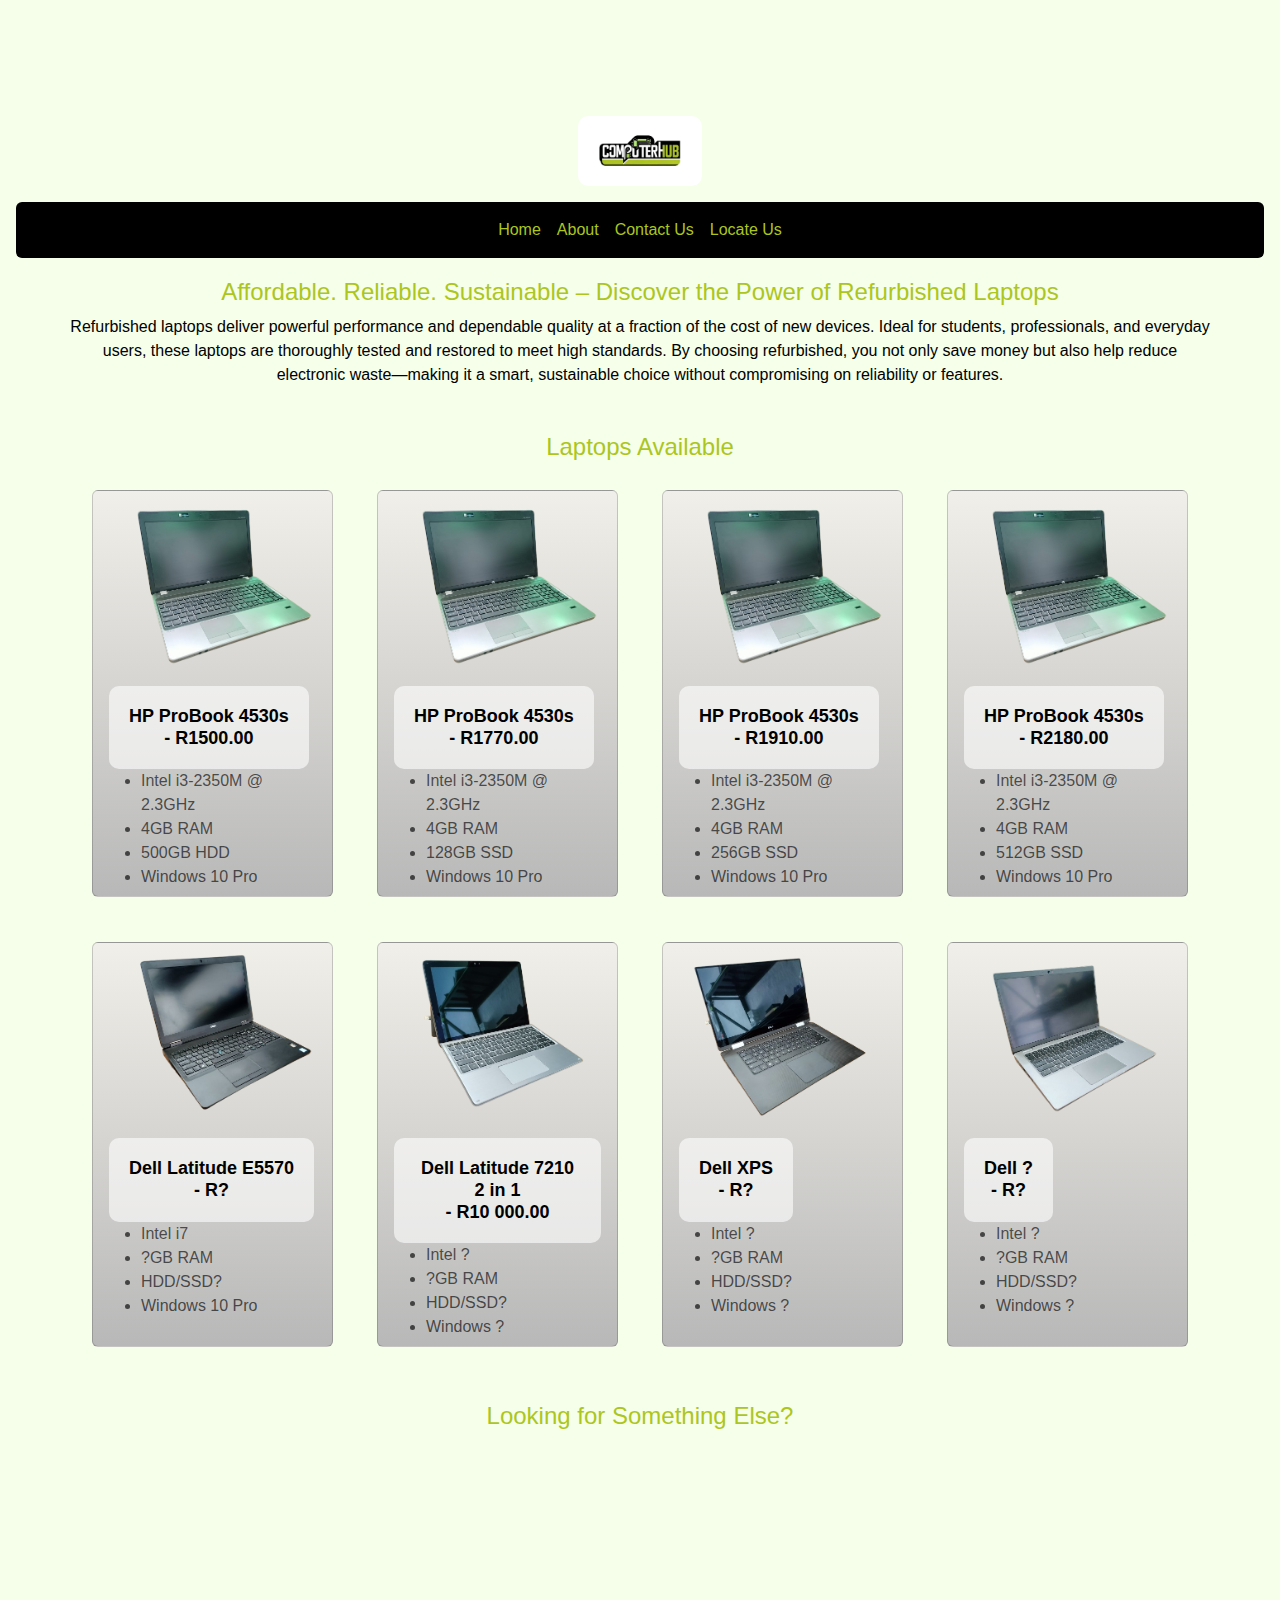
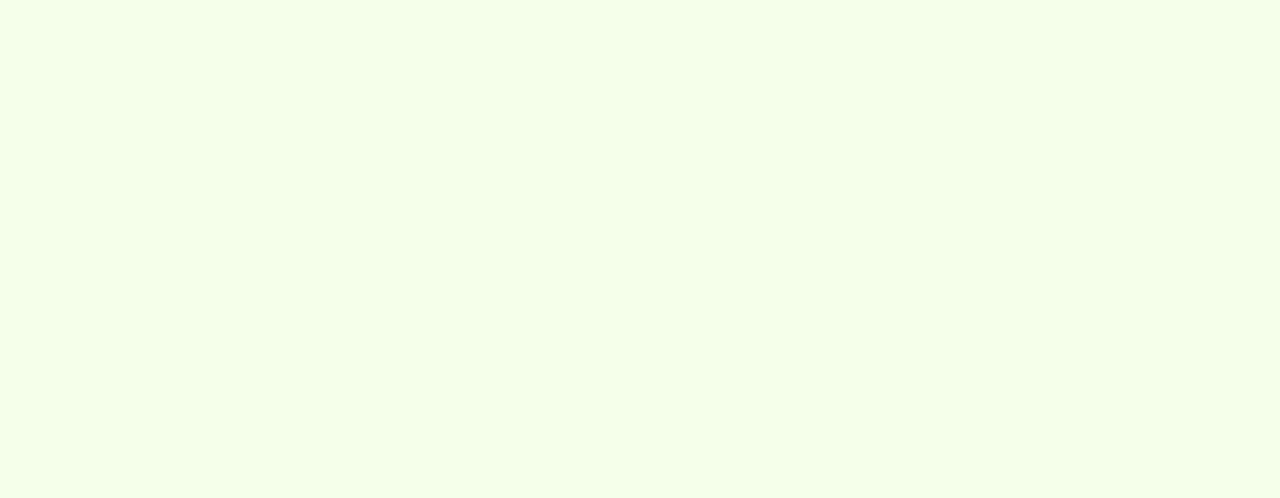
<file: laptopCatalogue.html>
<!DOCTYPE html>
<html lang="en">
<head>
    <meta charset="UTF-8">
    <meta name="viewport" content="width=device-width, initial-scale=1.0">
    <title>ComputerHub | Laptops</title>
    <link rel="icon" type="image/x-icon" href="/images/logoICO.ico">
    <link href="https://cdn.jsdelivr.net/npm/bootstrap@5.3.3/dist/css/bootstrap.min.css" rel="stylesheet">
    <link rel="stylesheet" href="https://cdn.jsdelivr.net/npm/bootstrap-icons@1.13.1/font/bootstrap-icons.min.css">
    <link rel="stylesheet" href="css/style.css">
</head>

<body>
    <div id="preloader">
      <div class="spinner"></div>
    </div>

   <div class="header">
        <div class="container text-center my-3">
            <img class="logo" src="images/logo.jpg" alt="Computer Hub Logo">
        </div>
        

    <nav class="navbar navbar-expand-lg rounded mx-3">
        <div class="container-fluid justify-content">
            <button class="navbar-toggler" type="button" data-bs-toggle="collapse" data-bs-target="#mainNavbar" aria-controls="mainNavbar" aria-expanded="false" aria-label="Toggle navigation">
                <span class="navbar-toggler-icon"></span>
            </button>
            <div class="collapse navbar-collapse justify-content-center" id="mainNavbar">
                <ul class="navbar-nav">
                    <li class="nav-item"><a class="nav-link" href="index.html">Home</a></li>
                    <li class="nav-item"><a class="nav-link" href="aboutUs.html">About</a></li>
                    <li class="nav-item"><a class="nav-link" href="contactUs.html">Contact Us</a></li>
                    <li class="nav-item"><a class="nav-link" href="locateUs.html">Locate Us</a></li>
                </ul>
            </div>
        </div>
    </nav>
</div>
     <div class="container catalogue fade-in">
        <div class="">
            <h4>Affordable. Reliable. Sustainable – Discover the Power of Refurbished Laptops</h4>
            <div class="catText">
                <p class="catText">
                    Refurbished laptops deliver powerful performance and dependable quality at a fraction of the cost of new devices. Ideal for students, professionals, and everyday users, these laptops are thoroughly tested and restored to meet high standards. By choosing refurbished, you not only save money but also help reduce electronic waste—making it a smart, sustainable choice without compromising on reliability or features.
            </p>
            </div>  
        </div>
    </div>

     <div class="container description fade-in">
        <div class="">
            <h4>Laptops Available</h4>
        </div>
    </div>


    <div class="container storeFront">
        <div class="row justify-content-center">
            <div class="col-md-3 col-sm-6">
                <div class="card product-Card">
                    <img class="card-img-top" src="images/HPProbook-removebg-preview.png" alt="Laptop">
                    <div class="card-body">
                        <h4 class="card-title product-Title">HP ProBook 4530s <br>- R1500.00</h4>
                        <ul>
                            <li class="product-Spec">Intel i3-2350M @ 2.3GHz</li>
                            <li class="product-Spec">4GB RAM</li>
                            <li class="product-Spec">500GB HDD</li>
                            <li class="product-Spec">Windows 10 Pro</li>
                        </ul>
                    </div>
                </div>
            </div>

            <div class="col-md-3 col-sm-6">
                <div class="card product-Card">
                    <img class="card-img-top" src="images/HPProbook-removebg-preview.png" alt="Computer">
                    <div class="card-body">
                        <h4 class="card-title product-Title">HP ProBook 4530s <br>- R1770.00</h4>
                        <ul>
                            <li class="product-Spec">Intel i3-2350M @ 2.3GHz</li>
                            <li class="product-Spec">4GB RAM</li>
                            <li class="product-Spec">128GB SSD</li>
                            <li class="product-Spec">Windows 10 Pro</li>
                        </ul>
                    </div>
                </div>
            </div>

            <div class="col-md-3 col-sm-6">
                <div class="card product-Card">
                    <img class="card-img-top" src="images/HPProbook-removebg-preview.png" alt="Networking">
                    <div class="card-body">
                        <h4 class="card-title product-Title">HP ProBook 4530s <br>- R1910.00</h4>
                        <ul>
                            <li class="product-Spec">Intel i3-2350M @ 2.3GHz</li>
                            <li class="product-Spec">4GB RAM</li>
                            <li class="product-Spec">256GB SSD</li>
                            <li class="product-Spec">Windows 10 Pro</li>
                        </ul>
                    </div>
                </div>
            </div>

            <div class="col-md-3 col-sm-6">
                <div class="card product-Card">
                    <img class="card-img-top" src="images/HPProbook-removebg-preview.png" alt="Peripherals">
                    <div class="card-body">
                        <h4 class="card-title product-Title">HP ProBook 4530s <br>- R2180.00</h4>
                        <ul>
                            <li class="product-Spec">Intel i3-2350M @ 2.3GHz</li>
                            <li class="product-Spec">4GB RAM</li>
                            <li class="product-Spec">512GB SSD</li>
                            <li class="product-Spec">Windows 10 Pro</li>
                        </ul>
                    </div>
                </div>
            </div>

            <div class="col-md-3 col-sm-6">
                <div class="card product-Card">
                    <img class="card-img-top" src="images/dellLatitudeE5570-removebg-preview.png" alt="Laptop">
                    <div class="card-body">
                        <h4 class="card-title product-Title">Dell Latitude E5570 <br>- R?</h4>
                        <ul>
                            <li class="product-Spec">Intel i7</li>
                            <li class="product-Spec">?GB RAM</li>
                            <li class="product-Spec">HDD/SSD?</li>
                            <li class="product-Spec">Windows 10 Pro</li>
                        </ul>
                    </div>
                </div>
            </div>

            <div class="col-md-3 col-sm-6">
                <div class="card product-Card">
                    <img class="card-img-top" src="images/Dell2in1-removebg-preview.png" alt="Computer">
                    <div class="card-body">
                        <h4 class="card-title product-Title">Dell Latitude 7210 2 in 1 <br>- R10 000.00</h4>
                        <ul>
                            <li class="product-Spec">Intel ?</li>
                            <li class="product-Spec">?GB RAM</li>
                            <li class="product-Spec">HDD/SSD?</li>
                            <li class="product-Spec">Windows ?</li>
                        </ul>
                    </div>
                </div>
            </div>

            <div class="col-md-3 col-sm-6">
                <div class="card product-Card">
                    <img class="card-img-top" src="images/dellXPS-removebg-preview.png" alt="Networking">
                    <div class="card-body">
                        <h4 class="card-title product-Title">Dell XPS <br>- R?</h4>
                        <ul>
                            <li class="product-Spec">Intel ?</li>
                            <li class="product-Spec">?GB RAM</li>
                            <li class="product-Spec">HDD/SSD?</li>
                            <li class="product-Spec">Windows ?</li>
                        </ul>
                    </div>
                </div>
            </div>

            <div class="col-md-3 col-sm-6">
                <div class="card product-Card">
                    <img class="card-img-top" src="images/delllatitude-removebg-preview.png" alt="Peripherals">
                    <div class="card-body">
                        <h4 class="card-title product-Title">Dell ? <br>- R?</h4>
                        <ul>
                            <li class="product-Spec">Intel ?</li>
                            <li class="product-Spec">?GB RAM</li>
                            <li class="product-Spec">HDD/SSD?</li>
                            <li class="product-Spec">Windows ?</li>
                        </ul>
                    </div>
                </div>
            </div>

        </div>
    </div>

    <div class="container clients">
            <h4>Looking for Something Else?</h4> 
        </div>

         <div class="container storeFront fade-in">
        <div class="row justify-content-center">
        
            <div class="col-md-3 col-sm-6">
                <div class="card product-Card">
                    <img class="card-img-top" src="images/computer.jpg" alt="Computer">
                    <div class="card-body">
                        <h4 class="card-title product-Title">Computers</h4>
                        <a href="computerCatalogue.html" class="btn btn-success product-Button">View Products</a>
                    </div>
                </div>
            </div>

            <div class="col-md-3 col-sm-6">
                <div class="card product-Card">
                    <img class="card-img-top" src="images/networking.jpg" alt="Networking">
                    <div class="card-body">
                        <h4 class="card-title product-Title">Networks and Tools</h4>
                        <a href="networkToolsCatalogue.html" class="btn btn-success product-Button">View Products</a>
                    </div>
                </div>
            </div>
            
            <div class="col-md-3 col-sm-6">
                <div class="card product-Card">
                    <img class="card-img-top" src="images/peripherals.jpg" alt="Peripherals">
                    <div class="card-body">
                        <h4 class="card-title product-Title">Accessories</h4>
                        <a href="peripheralsCatalogue.html" class="btn btn-success product-Button">View Products</a>
                    </div>
                </div>
            </div>
        </div>
    </div>

    <div class="container footer fade-in">
      
        <div class="row">
            <div class="col-md-4 address">
                <h4>Address:</h4>
                <div class="contactInfo">
                    <p>
                        <i class="bi bi-geo-alt-fill"></i>
                        <a class="footer-Links" href="https://www.google.com/maps/dir//Unit+C12,+11+Havelock+Rd,+Willow+Park+Manor,+Pretoria,+0184" target="_blank">Unit C12, 11 Havelock Rd,<br>Willow Park Manor,<br>Pretoria, 0184</a>
                    </p>
                    <p>
                        <i class="bi bi-collection-fill"></i>Collection in-store<br>
                        <i class="bi bi-arrow-repeat"></i>7 Day Exhange<br>
                        <i class="bi bi-credit-card-2-front-fill"></i>Secure Payments
                    </p>
                </div>
            </div>

            <div class="col-md-4"></div>
            <div class="col-md-4 contact-us">
                <h4>Contact Us:</h4>
                <div class="contactInfo">
                    <p>
                        <i class="bi bi-telephone-fill"></i>084 706 1007<br>
                        <i class="bi bi-whatsapp"></i>084 706 1007<br>
                        <i class="bi bi-envelope-at-fill"></i><a href="mailto:repairs@computerhub.co.za">repairs@computerhub.co.za</a>
                    </p>

                    <h4>Quick Links:</h4>
                    <p><i class="bi bi-facebook"></i><a href="https://web.facebook.com/people/Computer-Hub/61571842756671/">Facebook</a></p>
                </div>
                
                
                
            </div>
        </div>
        
        <div class="container clients">
            <h4>We Aim to Please Our Clients</h4> 
        </div>
    </div>


    <script src="https://cdn.jsdelivr.net/npm/bootstrap@5.3.3/dist/js/bootstrap.bundle.min.js"></script>
    <script src="js/script.js"></script>
</body>
</html>
</file>
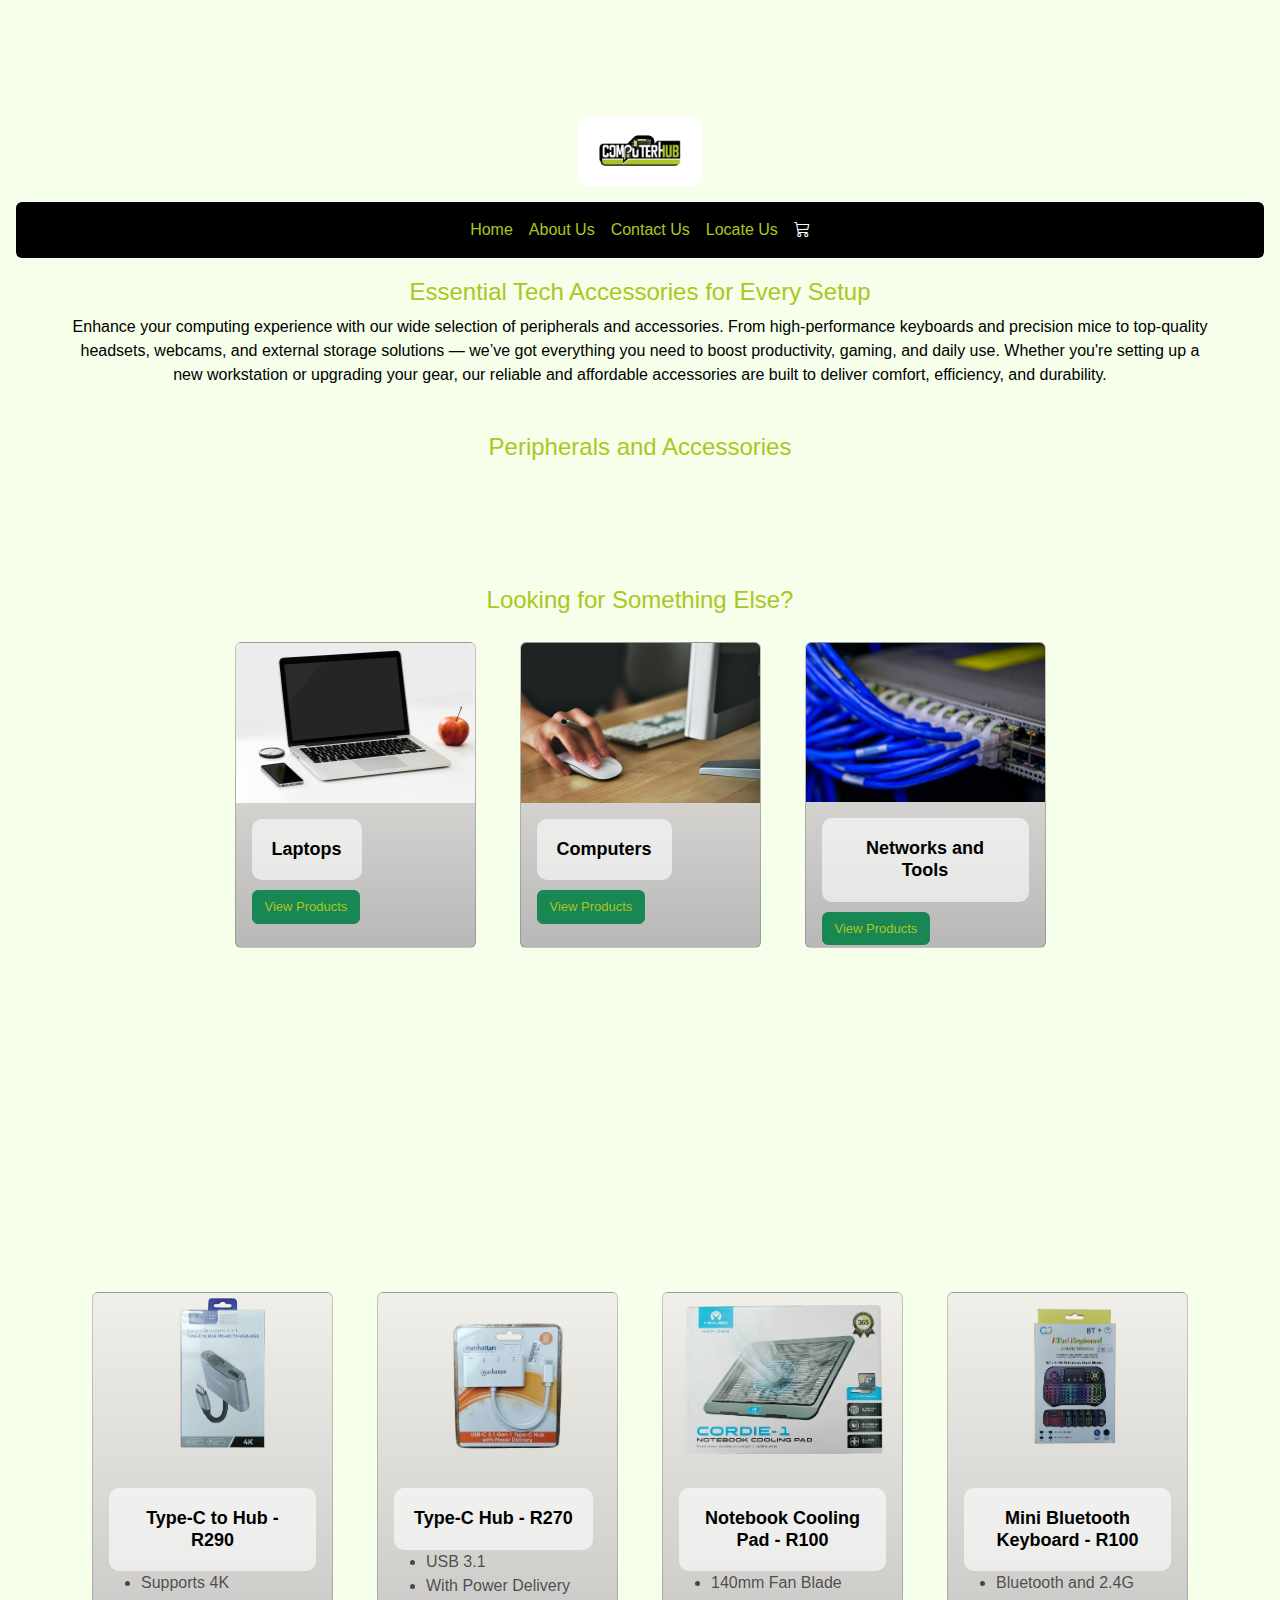
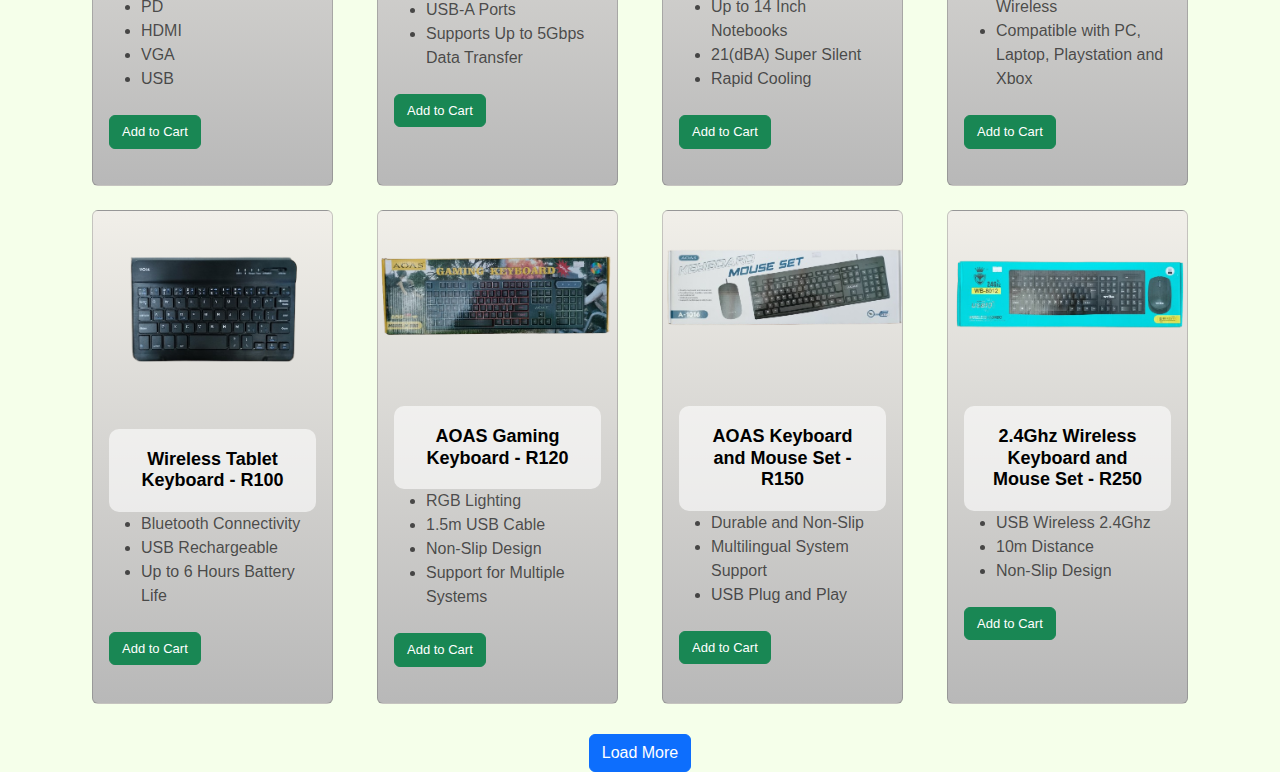
<file: peripheralsCatalogue.html>
<!DOCTYPE html>
<html lang="en">
<head>
    <meta charset="UTF-8">
    <meta name="viewport" content="width=device-width, initial-scale=1.0">
    <title>ComputerHub | Peripherals and Accessories</title>
    <link rel="icon" type="image/x-icon" href="/images/logoICO.ico">
    <link href="https://cdn.jsdelivr.net/npm/bootstrap@5.3.3/dist/css/bootstrap.min.css" rel="stylesheet">
    <link rel="stylesheet" href="https://cdn.jsdelivr.net/npm/bootstrap-icons@1.13.1/font/bootstrap-icons.min.css">
    <link rel="stylesheet" href="css/style.css">
</head>

<body data-category="accessories">
    <div id="preloader">
      <div class="spinner"></div>
    </div>

     <div class="header">
        <div class="container text-center my-3">
            <img class="logo" src="images/logo.jpg" alt="Computer Hub Logo">
        </div>
        

    <nav class="navbar navbar-expand-lg rounded mx-3">
        <div class="container-fluid justify-content-center">
            <button class="navbar-toggler" type="button" data-bs-toggle="collapse" data-bs-target="#mainNavbar" aria-controls="mainNavbar" aria-expanded="false" aria-label="Toggle navigation">
                <span class="navbar-toggler-icon"></span>
            </button>
            <div class="collapse navbar-collapse justify-content-center" id="mainNavbar">
                <ul class="navbar-nav">
                    <li class="nav-item"><a class="nav-link" href="index.html">Home</a></li>
                    <li class="nav-item"><a class="nav-link" href="aboutUs.html">About Us</a></li>
                    <li class="nav-item"><a class="nav-link" href="contactUs.html">Contact Us</a></li>
                    <li class="nav-item"><a class="nav-link" href="locateUs.html">Locate Us</a></li>
                    <li class="nav-item">
                        <a class="nav-link position-relative" href="cart.html">
                            <i class="bi bi-cart3"></i>
                            <span id="cart-count" class="position-absolute top-0 start-100 translate-middle badge rounded-pill bg-success">0</span>
                        </a>
                    </li>
                </ul>
            </div>
        </div>
    </nav>
</div>

    <div class="container catalogue fade-in">
        <div class="">
            <h4>Essential Tech Accessories for Every Setup</h4>
            <div class="catText">
                <p class="catText">
                    Enhance your computing experience with our wide selection of peripherals and accessories. From high-performance keyboards and precision mice to top-quality headsets, webcams, and external storage solutions — we’ve got everything you need to boost productivity, gaming, and daily use. Whether you're setting up a new workstation or upgrading your gear, our reliable and affordable accessories are built to deliver comfort, efficiency, and durability.
            </p>
            </div>  
        </div>
    </div>

     <div class="container description fade-in">
        <div class="">
            <h4>Peripherals and Accessories</h4>
        </div>
    </div>

    <!-- Product Grid Placeholder -->
    <div class="container my-5">
        <div class="row" id="productGrid">
        <!-- Dynamic product cards will load here via JS -->
        </div>
    </div>

    <div class="container clients">
            <h4>Looking for Something Else?</h4> 
        </div>

    <div class="container storeFront fade-in">
        <div class="row justify-content-center">
            <div class="col-md-3 col-sm-6">
                <div class="card product-Card">
                    <img class="card-img-top" src="images/laptop.jpg" alt="Laptop">
                    <div class="card-body">
                        <h4 class="card-title product-Title">Laptops</h4>
                        <a href="laptopCatalogue.html" class="btn btn-success product-Button">View Products</a>
                    </div>
                </div>
            </div>
            
            <div class="col-md-3 col-sm-6">
                <div class="card product-Card">
                    <img class="card-img-top" src="images/computer.jpg" alt="Computer">
                    <div class="card-body">
                        <h4 class="card-title product-Title">Computers</h4>
                        <a href="computerCatalogue.html" class="btn btn-success product-Button">View Products</a>
                    </div>
                </div>
            </div>

            <div class="col-md-3 col-sm-6">
                <div class="card product-Card">
                    <img class="card-img-top" src="images/networking.jpg" alt="Networking">
                    <div class="card-body">
                        <h4 class="card-title product-Title">Networks and Tools</h4>
                        <a href="networkToolsCatalogue.html" class="btn btn-success product-Button">View Products</a>
                    </div>
                </div>
            </div>
        </div>
    </div>

    <div class="container footer fade-in">
      
        <div class="row">
            <div class="col-md-4 address">
                <h4>Address:</h4>
                <div class="contactInfo">
                    <p>
                        <i class="bi bi-geo-alt-fill"></i>
                        <a class="footer-Links" href="https://www.google.com/maps/dir//Unit+C12,+11+Havelock+Rd,+Willow+Park+Manor,+Pretoria,+0184" target="_blank">Unit C12, 11 Havelock Rd,<br>Willow Park Manor,<br>Pretoria, 0184</a>
                    </p>
                    <p>
                        <i class="bi bi-collection-fill"></i>Collection in-store<br>
                        <i class="bi bi-arrow-repeat"></i>7 Day Exhange<br>
                        <i class="bi bi-credit-card-2-front-fill"></i>Secure Payments
                    </p>
                </div>
            </div>

            <div class="col-md-4"></div>
            <div class="col-md-4 contact-us">
                <h4>Contact Us:</h4>
                <div class="contactInfo">
                    <p>
                        <i class="bi bi-telephone-fill"></i>084 706 1007<br>
                        <i class="bi bi-whatsapp"></i>084 706 1007<br>
                        <i class="bi bi-envelope-at-fill"></i><a href="mailto:repairs@computerhub.co.za">repairs@computerhub.co.za</a>
                    </p>

                    <h4>Quick Links:</h4>
                    <p><i class="bi bi-facebook"></i><a href="https://web.facebook.com/people/Computer-Hub/61571842756671/">Facebook</a></p>
                </div>
                
                
                
            </div>
        </div>
        
        <div class="container clients">
            <h4>We Aim to Please Our Clients</h4> 
        </div>
    </div>

    <script src="js/script.js"></script>
    <script src="js/catalogue.js"></script>
    <script src="js/cart.js"></script>
    <script src="https://cdn.jsdelivr.net/npm/bootstrap@5.3.3/dist/js/bootstrap.bundle.min.js"></script>
</body>
</html>
</file>
<file: css/style.css>
#cart-count {
  font-size: 0.75rem;
  padding: 4px 6px;
}

/* Preloader full screen overlay */
#preloader {
  position: fixed;
  top: 0;
  left: 0;
  width: 100%;
  height: 100%;
  background-color: black;
  z-index: 9999;
  display: flex;
  justify-content: center;
  align-items: center;
}

/* Spinner animation */
.spinner {
  border: 6px solid #f3f3f3;
  border-top: 6px solid rgba(210, 255, 47, 0.845);
  border-radius: 50%;
  width: 60px;
  height: 60px;
  animation: spin 1s linear infinite;
}

@keyframes spin {
  0% { transform: rotate(0deg); }
  100% { transform: rotate(360deg); }
}

/* General Layout */
html, body {
  max-width: 100%;
  overflow-x: hidden;
  scroll-behavior: smooth;
  padding-top: 50px;
}

body {
  background-size: cover;
  background-color: #ebffd47f;
  /* background-image: url('../images/background.jpg'); */
  font-family: 'Trebuchet MS', sans-serif;
}
/* Limit mobile card height */
@media (max-width: 767.98px) {
  #multiCardCarousel .card {
    height: auto !important;
  }

  #multiCardCarousel .card-img-top {
    height: 100px;
    object-fit: cover;
  }
}

/* Desktop height constraint */
@media (min-width: 768px) {
  #multiCardCarousel.carousel-desktop-height {
    height: 400px;
  }
}

@media (min-width: 1600px) {
    #multiCardCarousel {
        margin-bottom: 4rem; /* More space on ultra-wide screens */
    }
}


#multiCardCarousel .card {
  border: none;
  box-shadow: 0 2px 8px rgba(0,0,0,0.1);
}

@media (max-width: 767.98px) {
  #multiCardCarousel .card-img-top {
    height: 250px;
    object-fit: cover;
  }
}

/* 
.header {
  margin-top: 80px;
}  */

/* .main-logo {
  text-align: center;
  border-radius: 10px;
  background-image: url('../images/bodyBG.jpg');
} */

/* .logo {
  height: 150px;
  border-radius: 20px;
  padding: 10px;
} */

.logo {
  height: 70px;
  border-radius: 10px;
}

/* Navbar */
.navbar {
  background-color: black;
  border-radius: 10px;
}

.navbar-collapse {
  background-color: black;
}

.navbar-toggler {
  border-color: rgba(210, 255, 47, 0.845);
}

.navbar-toggler-icon {
  background-image: url("data:image/svg+xml;charset=utf8,%3Csvg viewBox='0 0 30 30' xmlns='http://www.w3.org/2000/svg'%3E%3Cpath stroke='rgba(210, 255, 47, 0.845)' stroke-width='2' stroke-linecap='round' stroke-miterlimit='10' d='M4 7h22M4 15h22M4 23h22'/ %3E%3C/svg%3E");
}

.nav-link {
  color: rgba(172, 198, 30);
}

.nav-link:hover {
  color: rgb(160, 160, 160);
  background-color: rgba(255, 255, 255, 0.1);
}

.navbar.fixed-top {
  background-color: black;
  border-radius: 10px;
  box-shadow: 0 4px 10px rgba(0, 0, 0, 0.2);
  z-index: 1030;
}

@media (max-width: 767.98px) {
  .navbar .search-bar {
    display: flex;
    justify-content: center;
    width: 100%;
    margin-top: 10px;
  }

  .navbar .search-bar input {
    width: 75%;
  }
}


.card {
  height: 100%;
}
.carousel .card {
  margin: 10px;
}

#multiCardCarousel {
  margin-top: 10px;
}

/* Shrink card height and text for mobile */
@media (max-width: 767.98px) {
  .carousel .card {
    font-size: 0.9rem;
  }

  .carousel .card-img-top {
    height: 120px;
    object-fit: cover;
  }

  .carousel .card-body {
    padding: 0.5rem;
  }

  .carousel .card-title {
    font-size: 1rem;
  }
}
.carousel-control-prev {
  color: black;
}
/* Footer */
.footer {
  background-color: black;
  color: white;
  border-radius: 10px;
  padding: 20px 10px;
  margin-top: 20px;
}

.address,
.contact-us,
.quick-links {
  text-align: center;
  color: rgba(172, 198, 30);
}

/* Links */
a:link,
a:visited {
  color: rgba(172, 198, 30);
  text-decoration: none;
}

a:hover {
  color: rgb(160, 160, 160);
}

/* Card Styling */
.card {
  margin: 10px;
}

.card-title,
.hero-text {
  background: rgba(255, 255, 255, 0.6);
  padding: 20px;
  border-radius: 10px;
  display: inline-block;
  margin: 0 auto;
  color: black;
  font-weight: bold;
  text-align: center;
}



/* Custom Cards */
.custom-card-1 {
  background-image: url('../images/laptopRefurb.jpg');
}

.custom-card-2 {
  background-image: url('../images/gamingSetup2.jpg');
}

.custom-card-3 {
  background-image: url('../images/networking.jpg');
}

.custom-card-4 {
  background-image: url('../images/keyboard.jpg');
}

.custom-card-1,
.custom-card-2,
.custom-card-3,
.custom-card-4,
.custom-card-5 {
  background-size: cover;
  background-position: center;
  text-align: center;
  color: rgba(172, 198, 30);
  font-weight: bold;
  border-radius: 8px;
  display: flex;
  height: 90%;
}


/* Product Cards */
.product-Card {
  background: linear-gradient(rgba(241, 239, 233), rgb(184, 184, 184));
  color: rgba(172, 198, 30);
  display: flex;
  flex-direction: column;
  height: 90%;
}

.product-Button {
  font-size: 13px;
  margin-top: 10px;
}

.product-Title {
  font-size: 18px;
}

.product-Spec,
.product-Price {
  color: rgba(0, 0, 0, 0.65);
}

/* Sections */
.philosophy,
.whatWeDo,
.collab,
.clients,
.aboutUs,
.catalogue,
.description,
.location {
  position: relative;
  padding: 10px 0;
  background-size: cover;
  background-position: center;
  background-color: transparent;
  border-radius: 20px;
  color: rgba(172, 198, 30);
  text-align: center;
  margin-top: 10px;
}

h4 {
  color: rgba(172, 198, 30);
  /* text-decoration: underline;  */
}

.philoText,
.collab-Text,
.aboutUsText,
.catText,
.locationText {
  color: black;
}

.intro {
  position: relative;
  background-size: cover;
  background-position: center;
  border-radius: 20px;
  /* color: white; */
  text-align: center;
  margin-top: 20px;
  margin-bottom: 20px;
}

.products {
  position: relative;
  padding: 20px 0;
  background-size: cover;
  background-position: center;
  border-radius: 20px;
  /* color: white; */
  text-align: center;
  /* margin-top: 40px; */
  /* margin-bottom: 20px; */
}

/* .intro {
  /* background-image: url('../images/circuitBoard.jpg'); 
} */

.products {
  /* background-image: url('../images/shopping3.jpg'); */
  color: rgba(172, 198, 30);
}

/* Forms */
.formGroup {
  background-color: black;
  color: white;
  margin-top: 50px;
  border-radius: 20px;
}

.contactInfo {
  color: rgba(172, 198, 30);
  font-size: 14px;
}

.footer-Headings {
  color: white;
}

i {
  color: white;
}

.map {
  padding: 20px;
}

/* Animations */
.fade-in {
  opacity: 0;
  transform: translateY(20px);
  transition: opacity 0.8s ease-out, transform 0.8s ease-out;
}

.fade-in.visible {
  opacity: 1;
  transform: translateY(0);
}

/* Responsive */
@media (max-width: 768px) {
  .card {
    width: 100% !important;
    margin: 10px auto;
  }

  .logo {
    height: 100px;
  }

  .hero-text p {
    font-size: 1rem;
    padding: 10px;
  }

  .product-Card img {
    height: auto;
    width: 100%;
  }
}

.custom-carousel {
  margin-top: 20px;
}

/* Base carousel image height (mobile first) */
.custom-carousel .custom-Image {
  height: 250px;
  background-size: cover;
}

/* Medium devices (tablets) */
@media (min-width: 768px) {
  .custom-carousel .custom-Image {
    height: 350px;
  }
}

/* Large devices (desktops) */
@media (min-width: 992px) {
  .custom-carousel .custom-Image {
    height: 500px;
  }
}

/* Extra large screens */
@media (min-width: 1200px) {
  .custom-carousel .custom-Image {
    height: 450px;
  }
}

.cart {
  color: black;
  background-image: linear-gradient(rgba(241, 239, 233), rgb(184, 184, 184));
  border-radius: 10px;
}

/* Wrapper for positioning */
/* Wrapper for positioning */
.whatsapp-wrapper {
  position: fixed;
  bottom: 20px;
  right: 20px;
  z-index: 1000;
}

/* Tooltip text */
.whatsapp-tooltip {
  visibility: hidden;
  opacity: 0;
  width: 120px;
  background-color: #222;
  color: #fff;
  text-align: center;
  border-radius: 6px;
  padding: 5px 8px;
  position: absolute;
  right: 70px;
  top: 50%;
  transform: translateY(-50%);
  transition: opacity 0.3s;
  font-size: 14px;
  white-space: nowrap;
  box-shadow: 0 2px 6px rgba(0,0,0,0.3);
}

/* Show tooltip on hover */
.whatsapp-chat:hover .whatsapp-tooltip {
  visibility: visible;
  opacity: 1;
}

/* Compact WhatsApp Floating Chat Button */
.whatsapp-chat {
  width: 48px;
  height: 48px;
  background-color: #25D366;
  border-radius: 50%;
  box-shadow: 0 4px 10px rgba(0, 0, 0, 0.3);
  display: flex;
  align-items: center;
  justify-content: center;
  transition: transform 0.2s;
  position: relative;
}

.whatsapp-chat img {
  width: 26px;
  height: 26px;
}

.whatsapp-chat:hover {
  transform: scale(1.05);
}

ul {
  color: black;
}

.cart-Total {
  color: black;
}

.footer .row > div {
  text-align: center;
}

.footer-Headings {
  margin-bottom: 15px;
}

.footer .contactInfo p {
  margin-bottom: 10px;
}

h5 {
  font-size: 18px;
}

#searchResultsContainer .card {
  margin-bottom: 1rem;
}

@media (max-width: 576px) {
  #searchResultsContainer .card-title {
    font-size: 1rem;
  }

  #searchResultsContainer li {
    font-size: 0.9rem;
  }
}

@media (max-width: 767px) {
  .modal-dialog {
    margin: 0;
    max-width: 100%;
    height: 100%;
  }
  .modal-content {
    height: 100%;
    border-radius: 0;
  }
  .modal-body {
    overflow-y: auto;
  }
}

.fade-in {
  opacity: 0;
  transform: translateY(20px);
  animation: fadeIn 0.5s ease forwards;
}

@keyframes fadeIn {
  to {
    opacity: 1;
    transform: translateY(0);
  }
}
</file>
